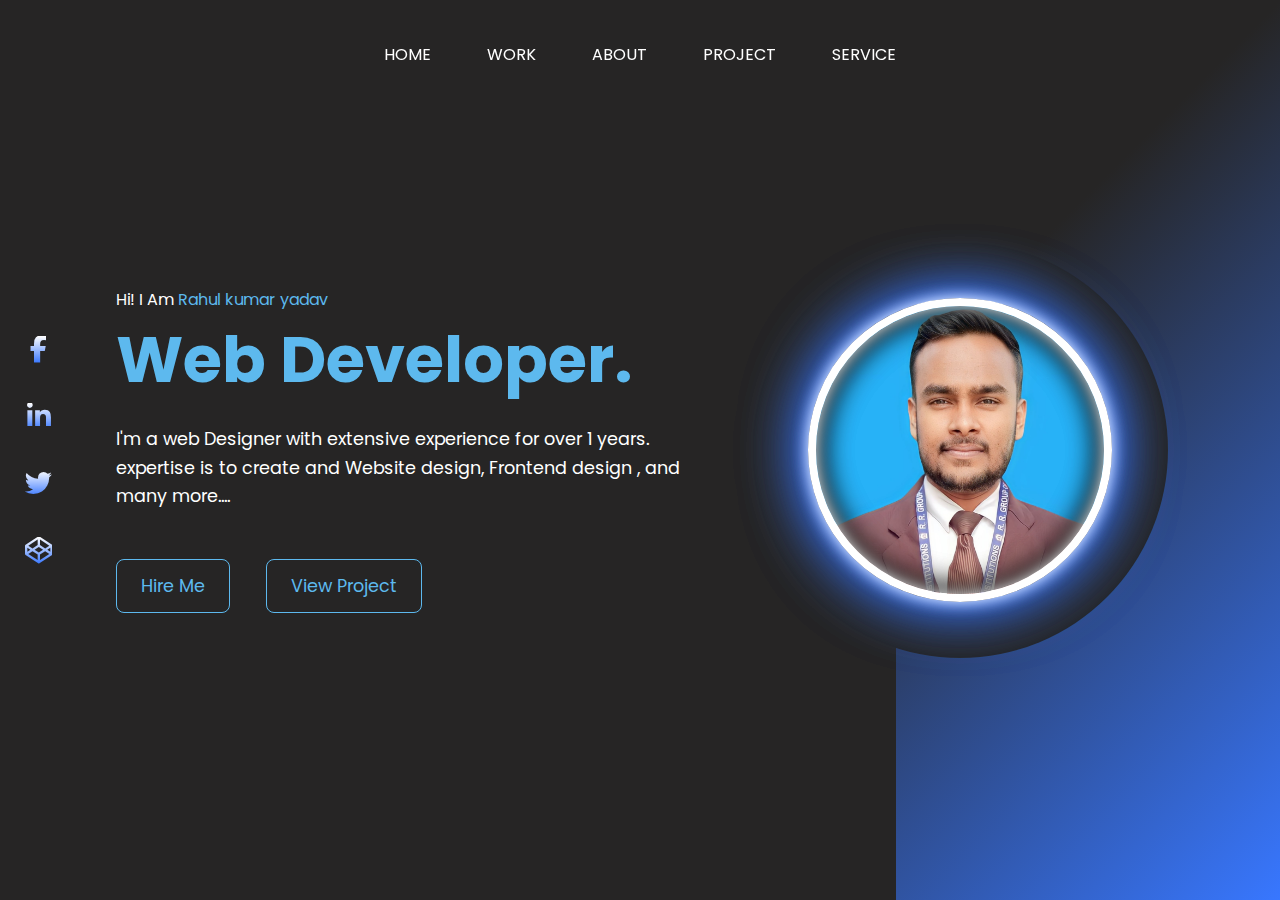
<file: CodSoft/CodSoft_WD_01/index.html>
<!DOCTYPE html>
<html lang="en">
<head>
  <meta charset="UTF-8">
  <meta name="viewport" content="width=device-width, initial-scale=1.0">
  <title>personal portfolio</title>
  <link rel="stylesheet" href="style.css">
  <link rel="stylesheet" href="https://cdnjs.cloudflare.com/ajax/libs/font-awesome/6.6.0/css/all.min.css">
</head>
<body>
  <div class="portfolio-container">
    <ul class="navlist">
      <li><a href="#">Home</a></li>
      <li><a href="#">Work</a></li>
      <li><a href="#">About</a></li>
      <li><a href="#">Project</a></li>
      <li><a href="#">Service</a></li>
    
    </ul>
<div class="left-container"><div class="icons">
  <i class="fa-brands fa-facebook-f"></i>
  <i class="fa-brands fa-linkedin-in"></i>
  <i class="fa-brands fa-twitter"></i>
  <i class="fa-brands fa-codepen"></i>

</div>
<div class="content">
  <p class="intro">Hi! I Am <span>Rahul kumar yadav</span></p>
  <h1>Web Developer.</h1>
  <p class="detail">I'm a web Designer with extensive experience for over 1 years.
    <br>expertise is to create and Website design, Frontend design , and many more....
</p>
  <div class="btn-container">
    <button>Hire Me</button>
    <button>View Project</button>

  </div>


</div>

</div>




<div class="right-container"></div>
<div class="design">
<div class="circle"></div>
<div class="circle"></div>



</div>




  </div>


  
</body>
</html>
</file>
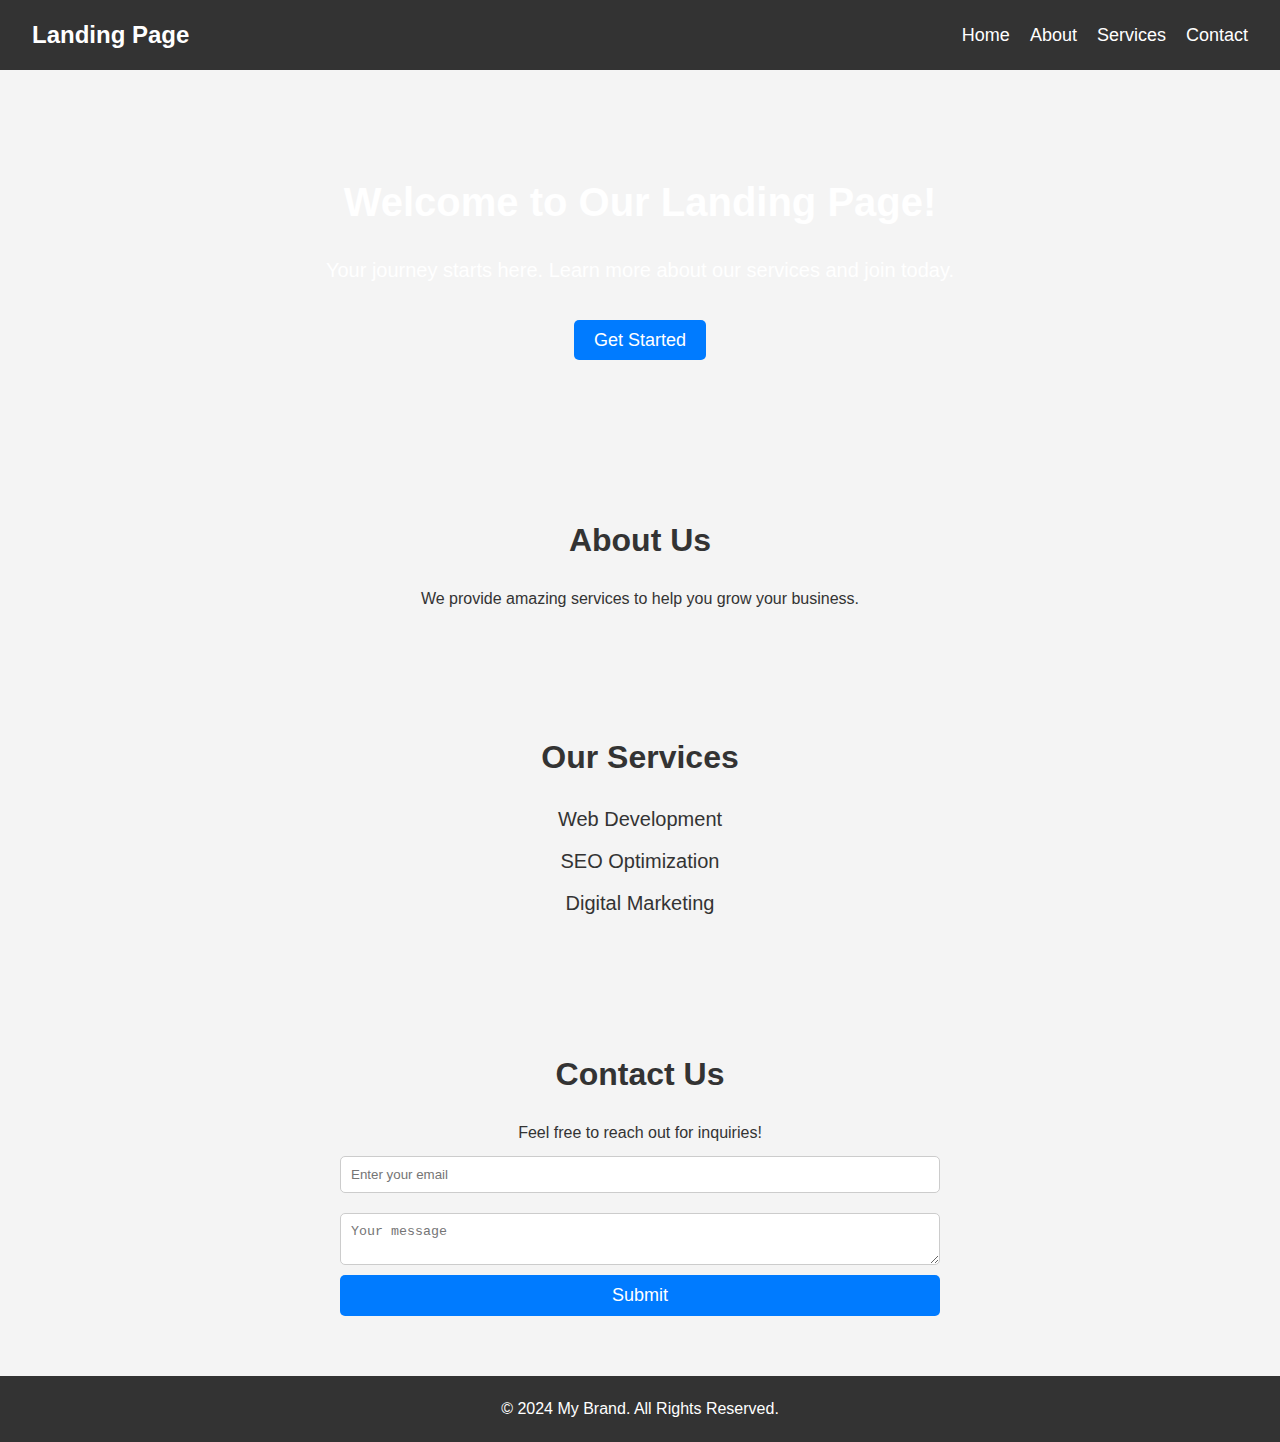
<file: CodSoft/CodSoft_WD_02/index.html>
<!DOCTYPE html>
<html lang="en">
<head>
    <meta charset="UTF-8">
    <meta name="viewport" content="width=device-width, initial-scale=1.0">
    <meta name="description" content="A simple landing page">
    <title>Landing Page</title>
    <link rel="stylesheet" href="style.css">
</head>
<body>
    <header class="header">
        <div class="logo">
            <h1>Landing Page</h1>
        </div>
        <nav class="navbar">
            <ul>
              <li><a href="#Home">Home</a></li>
                <li><a href="#about">About</a></li>
                <li><a href="#services">Services</a></li>
                <li><a href="#contact">Contact</a></li>
            </ul>
        </nav>
    </header>

    <section class="hero">
        <div class="hero-content">
            <h2>Welcome to Our Landing Page!</h2>
            <p>Your journey starts here. Learn more about our services and join today.</p>
            <a href="#cta" class="cta-button">Get Started</a>
        </div>
    </section>

    <section id="about" class="about">
        <div class="container">
            <h2>About Us</h2>
            <p>We provide amazing services to help you grow your business.</p>
        </div>
    </section>

    <section id="services" class="services">
        <div class="container">
            <h2>Our Services</h2>
            <ul>
                <li>Web Development</li>
                <li>SEO Optimization</li>
                <li>Digital Marketing</li>
            </ul>
        </div>
    </section>

    <section id="contact" class="contact">
        <div class="container">
            <h2>Contact Us</h2>
            <p>Feel free to reach out for inquiries!</p>
            <form>
                <input type="email" placeholder="Enter your email" required>
                <textarea placeholder="Your message" required></textarea>
                <button type="submit">Submit</button>
            </form>
        </div>
    </section>

    <footer class="footer">
        <p>&copy; 2024 My Brand. All Rights Reserved.</p>
    </footer>
</body>
</html>
</file>
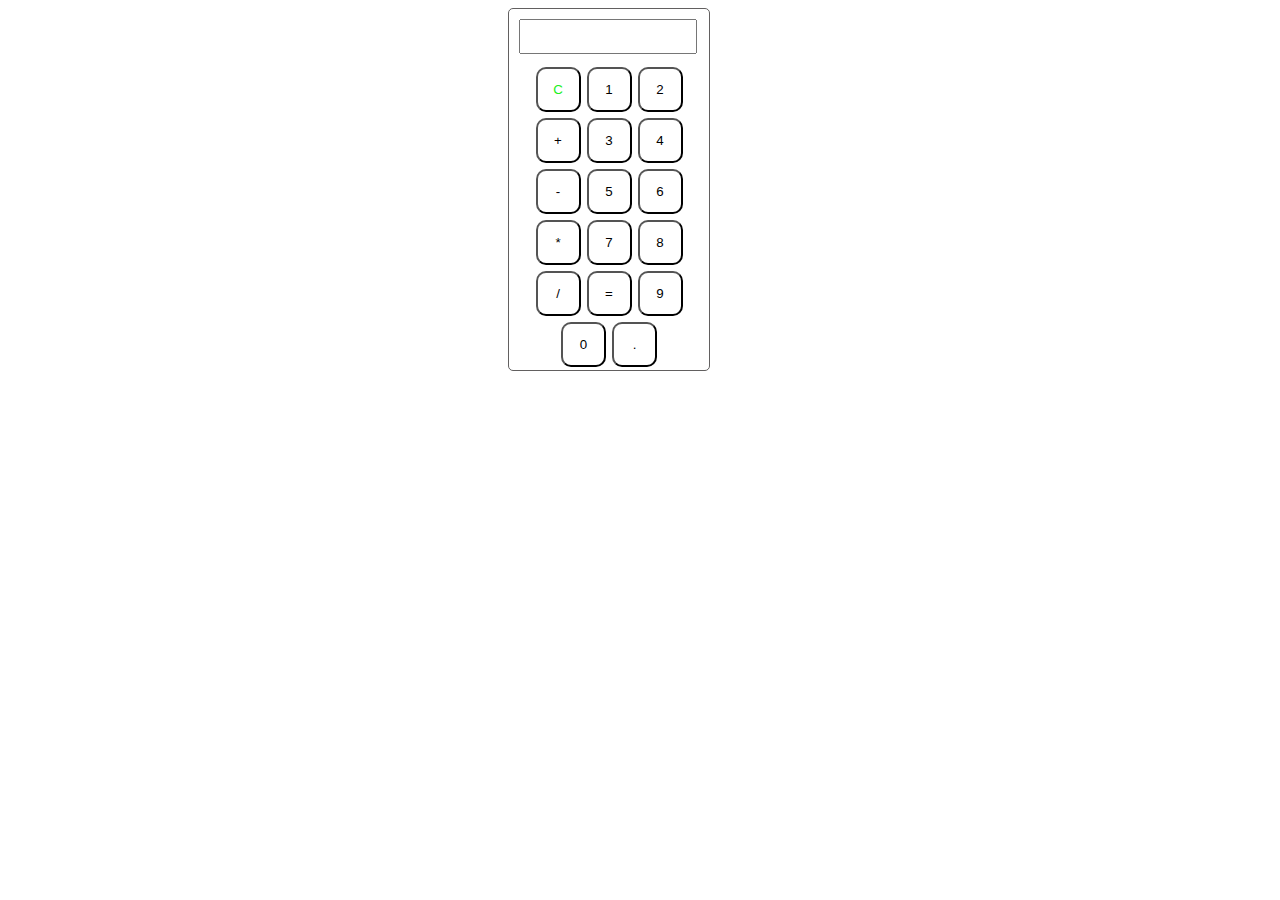
<file: CodSoft/CodSoft_WD_03/calculator.html>
<!DOCTYPE html>
<html lang="en">
<head>
  <meta charset="UTF-8">
  <meta name="viewport" content="width=device-width, initial-scale=1.0">
  <title>Calculator</title>
  <link rel="stylesheet" href="calculator.css">
</head>
<body>
  <div id="calculator" class="center">
     <input type="text" id="display" readonly>
     <div class="button-container">
     <button class="button"  onclick="currentDisplay = ' ';document.querySelector('#display').value=currentDisplay;" id="color">C</button>


     <button class="button" onclick="currentDisplay = currentDisplay + '1';document.querySelector('#display').value=currentDisplay;">1</button>


     <button class="button"  onclick="currentDisplay = currentDisplay + '2';document.querySelector('#display').value=currentDisplay;">2</button>



     <button class="button"  onclick="currentDisplay = currentDisplay + '+';document.querySelector('#display').value=currentDisplay;">+</button>


     <button class="button"  onclick="currentDisplay = currentDisplay + '3';document.querySelector('#display').value=currentDisplay;">3</button>


     <button class="button"  onclick="currentDisplay = currentDisplay + '4';document.querySelector('#display').value=currentDisplay;">4</button>


     <button class="button"  onclick="currentDisplay = currentDisplay + '-';document.querySelector('#display').value=currentDisplay;">-</button>


     <button class="button"  onclick="currentDisplay = currentDisplay + '5';document.querySelector('#display').value=currentDisplay;">5</button>


     <button class="button"  onclick="currentDisplay = currentDisplay + '6';document.querySelector('#display').value=currentDisplay;">6</button>




     <button class="button"  onclick="currentDisplay = currentDisplay + '*';document.querySelector('#display').value=currentDisplay;">*</button>



     <button class="button"  onclick="currentDisplay = currentDisplay + '7';document.querySelector('#display').value=currentDisplay;">7</button>


     <button class="button"  onclick="currentDisplay = currentDisplay + '8';document.querySelector('#display').value=currentDisplay;">8</button>




     <button class="button"  onclick="currentDisplay = currentDisplay + '/';document.querySelector('#display').value=currentDisplay;">/</button>
     <button class="button" onclick="let result=eval(currentDisplay);currentDisplay=result;document.querySelector('#display').value=currentDisplay">=</button>



     <button class="button"  onclick="currentDisplay = currentDisplay + '9';document.querySelector('#display').value=currentDisplay;">9</button>




     <button class="button"  onclick="currentDisplay = currentDisplay + '0';document.querySelector('#display').value=currentDisplay;">0</button>



     <button class="button"  onclick="currentDisplay = currentDisplay + '.';document.querySelector('#display').value=currentDisplay;">.</button>
     
    </div>
  </div>
</body>
<script src="calculator.js"></script>
</html>
</file>
<file: CodSoft/CodSoft_WD_01/style.css>
@import url('https://fonts.googleapis.com/css2?family=Poppins:ital,wght@0,100;0,200;0,300;0,400;0,500;0,600;0,700;0,800;0,900;1,100;1,200;1,300;1,400;1,500;1,600;1,700;1,800;1,900&display=swap');
*{
  margin: 0;
  padding: 0;
  box-sizing: border-box;
  font-family: "Poppins", sans-serif;
}
.portfolio-container{
  min-height: 100vh;
  width: 100%;
  display: flex;
}
.navlist{
  display:flex;
  gap: 3.5rem;
height: 12vh;
width: 100%;
justify-content: center;
align-items: center;
position: fixed;

}
.navlist li{
  list-style: none;
}
.navlist li a{
  text-decoration: none;
  text-transform: uppercase;
  font-size: 1rem;
  color: #ffff;
  position: relative;
}
.left-container,.right-container{
  height: 100vh;
  display:flex ;
  align-items: center;
}
.left-container{
  background: #262525;
  width: 70%;
  

  
  
}
.right-container{
  background:linear-gradient(-45deg,#3877ff,#262525 70%);
  width: 30%;
}
.icons,fa-brands{
  color: #bbb;
  font-size: 1.7rem;
  display: flex;
  flex-direction: column;
  margin-left: 25px;
  
  
}
.icons{
  display: flex;
  flex-direction: column;
  justify-content:center;
  align-items: center;
  gap: 2.5rem;
  
  
}
.content{
  margin: 4rem;

}
.intro{color: #fff;}
.content intro{
  font-size: 1.5rem;
  color: #fff;
}
.content .intro span{
  color: #5db9ee;
}
.content h1{
  font-size: 4rem;
  color: #5db9ee;
}
.content .detail{
  font-size: 1.1rem;
  color: #fff;
  max-width:38rem ;
  margin: 1.1rem 0 3rem 0;
  line-height: 1.8rem;
}
.btn-container button{
border: .1rem solid #5db9ee;
font-size: 1.1rem;
padding: 0.8rem 1.5rem;
border-radius: .5rem;
cursor: pointer;
transition: .5s ease;
}
button:nth-child(1){
  background-color: transparent;
  color: #5db9ee;
  
}
button:nth-child(2){
  background-color: transparent;
  color: #5db9ee;
  margin-left: 2rem;
}
button:nth-child(1):hover{
  background-color: #5db9ee;
  color: #262525;

}
button:nth-child(2):hover{
  background-color: #5db9ee;
  color: #262525;

}
.icons,i{
  cursor: pointer;
  background-color: linearr-grandient(#fff, #3877FF);
  
}
.icons .fa-brands{
  cursor: pointer;
  background: linear-gradient(#fff, #3877ff);
  -webkit-background-clip:text;
  -webkit-text-fill-color: transparent;

}
.design .circle{
  aspect-ratio: 1;
  position: absolute;
  border-radius: 50%;
  top: 50%;
  left: 75%;
  transform: translate(-50%,-50%);

}
.circle:nth-child(1){
  background:linear-gradient(90deg,#262525 50%,  #262525 50%);
  width: 26rem;

}
.circle:nth-child(2){
  background-image: url(rahul_image.jpg);
  background-size: 100%;
  background-repeat: no-repeat;
  border: .5rem solid white;
  box-shadow:0 0 1rem #fff,inset 0 0 1rem #fff,0 0 1rem #3877ff,inset 0 0 2rem ,0 0 4rem #3877ff,inset 0 0 2rem ,0 0 4rem #3877ff;
  
  width: 19rem;
}
.navlist li a::after{
  content: "";
  position: absolute;
  background: #fff;
  width: 100%;
  height: .1rem;
  left: 0;
  bottom: -5px;
  transform: scale(0);
  transition:transform .5s ;
  transform-origin: bottom right;
  
}
.navlist li a:hover::after{
  transform: scale(1);
  transform-origin: bottom left;
  
}
</file>
<file: CodSoft/CodSoft_WD_03/calculator.css>
#calculator{
  border: 1px solid rgba(95, 93,93,0.986);
  border-radius: 5px;
  width: 200px;
}
.center{
  margin-left: 500px;
}
#display{
  margin: 10px;
  width: 85%;
  font-size: 25px;
}
.button-container{
  display: flex;
  justify-content: center;
  flex-wrap: wrap;
}
.button{width: 45px;
  height: 45px;
  margin: 3px;
  background-color: white;
  border-radius: 10px;

}
#color{
  color: rgb(32, 239, 32);
}
</file>
<file: CodSoft/CodSoft_WD_02/style.css>
/* General Reset */
* {
  margin: 0;
  padding: 0;
  box-sizing: border-box;
}

/* Body & Layout */
body {
  font-family: 'Arial', sans-serif;
  line-height: 1.6;
  background-color: #f4f4f4;
  color: #333;
}

/* Header */
.header {
  display: flex;
  justify-content: space-between;
  align-items: center;
  background-color: #333;
  padding: 1rem 2rem;
  color: white;
}

.header .logo h1 {
  font-size: 24px;
}

.navbar ul {
  list-style-type: none;
  display: flex;
}

.navbar ul li {
  margin-left: 20px;
}

.navbar ul li a {
  color: white;
  text-decoration: none;
  font-size: 18px;
}

/* Hero Section */
.hero {
  background: url('https://via.placeholder.com/1200x600') no-repeat center center/cover;
  color: white;
  text-align: center;
  padding: 100px 0;
}

.hero h2 {
  font-size: 40px;
  margin-bottom: 20px;
}

.hero p {
  font-size: 20px;
  margin-bottom: 40px;
}

.cta-button {
  background-color: #007bff;
  padding: 10px 20px;
  text-decoration: none;
  color: white;
  border-radius: 5px;
  font-size: 18px;
}

/* About Section */
.about, .services, .contact {
  padding: 60px 20px;
  text-align: center;
}

.about h2, .services h2, .contact h2 {
  font-size: 32px;
  margin-bottom: 20px;
}

/* Services Section */
.services ul {
  list-style-type: none;
}

.services ul li {
  font-size: 20px;
  margin: 10px 0;
}

/* Contact Form */
form {
  display: flex;
  flex-direction: column;
  max-width: 600px;
  margin: 0 auto;
}

form input, form textarea {
  padding: 10px;
  margin: 10px 0;
  border: 1px solid #ccc;
  border-radius: 5px;
}

form button {
  padding: 10px;
  background-color: #007bff;
  color: white;
  border: none;
  border-radius: 5px;
  font-size: 18px;
  cursor: pointer;
}

/* Footer */
.footer {
  background-color: #333;
  color: white;
  text-align: center;
  padding: 20px;
  position: relative;
  bottom: 0;
  width: 100%;
}

/* Media Queries for Responsiveness */
@media (max-width: 768px) {
  .header {
      flex-direction: column;
      text-align: center;
  }
  
  .navbar ul {
      flex-direction: column;
      margin-top: 20px;
  }

  .hero h2 {
      font-size: 30px;
  }

  .hero p {
      font-size: 18px;
  }

  .cta-button {
      font-size: 16px;
  }
}
</file>
